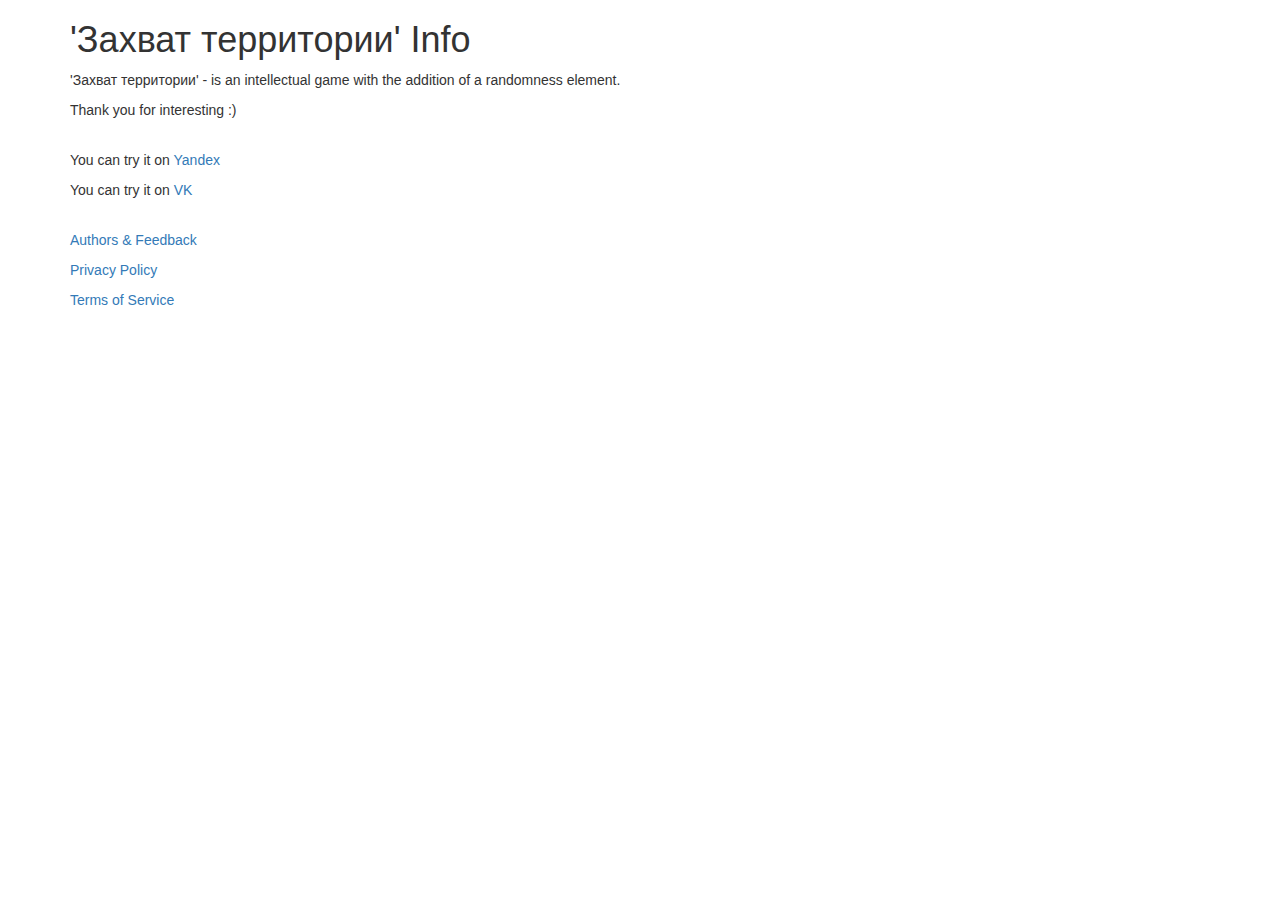
<file: fruit-bounty-server/src/main/resources/static/index.html>
<!DOCTYPE html>
<html lang="en">
<head>
  <meta charset="utf-8">

  <title>Захват территории - Territory conquest Game</title>

  <link rel="stylesheet" type="text/css" href="./style/external/bootstrap.min.css">
</head>
<body>
<div class="container">
  <h1>
    'Захват территории' Info
  </h1>
  <p>
    'Захват территории' - is an intellectual game with the addition of a randomness element.
  </p>
  <p>
    Thank you for interesting :)
  </p>
<!--  <p>-->
<!--    You can try it on <a href="https://apps.facebook.com/fruit-bounty" target="_blank">Facebook</a>-->
<!--  </p>-->

  <br>
  <p>
    You can try it on <a href="https://yandex.ru/games/app/229009" target="_blank">Yandex</a>
  </p>
  <p>
    You can try it on <a href="https://vk.com/app5154054" target="_blank">VK</a>
  </p>

  <br>
  <p>
    <a href="./docs/authors.html" target="_blank">Authors & Feedback</a>
  </p>
  <p>
    <a href="./docs/privacy-policy.html" target="_blank">Privacy Policy</a>
  </p>
  <p>
    <a href="./docs/terms-of-service.html" target="_blank">Terms of Service</a>
  </p>

<!--  <address id="feedback-text">-->
<!--    Please, write your suggestions, feedback and bugs to the <strong>Захват территории Support:</strong><br>-->
<!--    <a href="mailto:#">FruitsBounty@gmail.com</a>-->
<!--  </address>-->

</div>
</body>
</html>
</file>
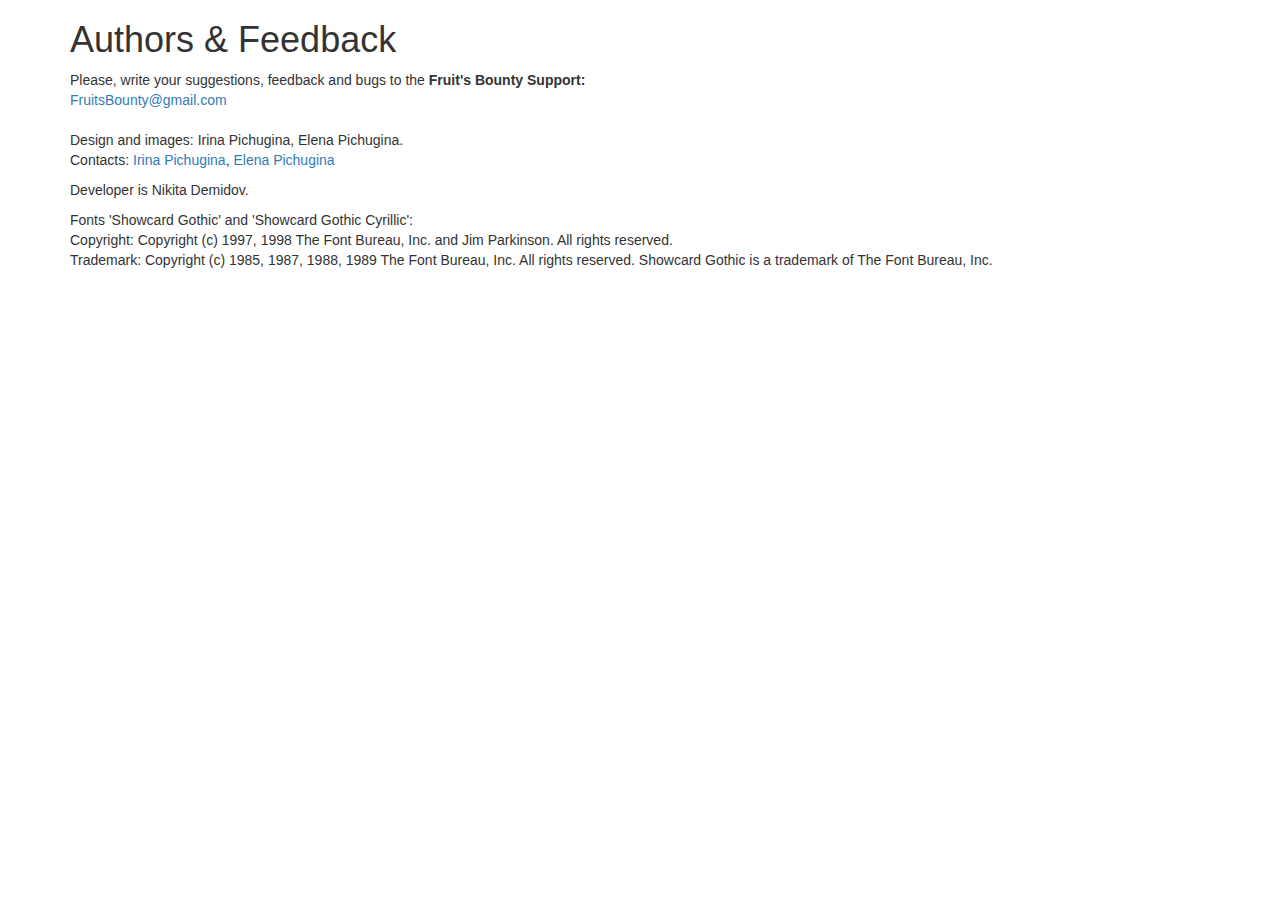
<file: fruit-bounty-server/src/main/resources/static/docs/authors.html>
<!DOCTYPE html>
<html lang="en">
<head>
  <meta charset="utf-8">

  <title>Authors & Feedback</title>

  <link rel="stylesheet" type="text/css" href="../style/external/bootstrap.min.css">
</head>
<body>
<div class="container">
  <h1>Authors & Feedback</h1>

  <address id="feedback-text">
    Please, write your suggestions, feedback and bugs to the <strong>Fruit's Bounty Support:</strong><br>
    <a href="mailto:#">FruitsBounty@gmail.com</a>
  </address>

  <address>
    <p>
      Design and images: Irina Pichugina, Elena Pichugina.
      <br>
      Contacts:
      <a href="https://vk.com/i.pichugina99" target="_blank">Irina Pichugina</a>,
      <a href="https://vk.com/id382496812" target="_blank">Elena Pichugina</a>
    </p>

    <p>
      Developer is Nikita Demidov.
    </p>

    <p>
      Fonts 'Showcard Gothic' and 'Showcard Gothic Cyrillic':
      <br>
      Copyright: Copyright (c) 1997, 1998 The Font Bureau, Inc. and Jim Parkinson. All rights reserved.
      <br>
      Trademark: Copyright (c) 1985, 1987, 1988, 1989 The Font Bureau, Inc. All rights reserved. Showcard Gothic is a trademark of The Font Bureau, Inc.
    </p>
  </address>

</div>
</body>
</html>
</file>
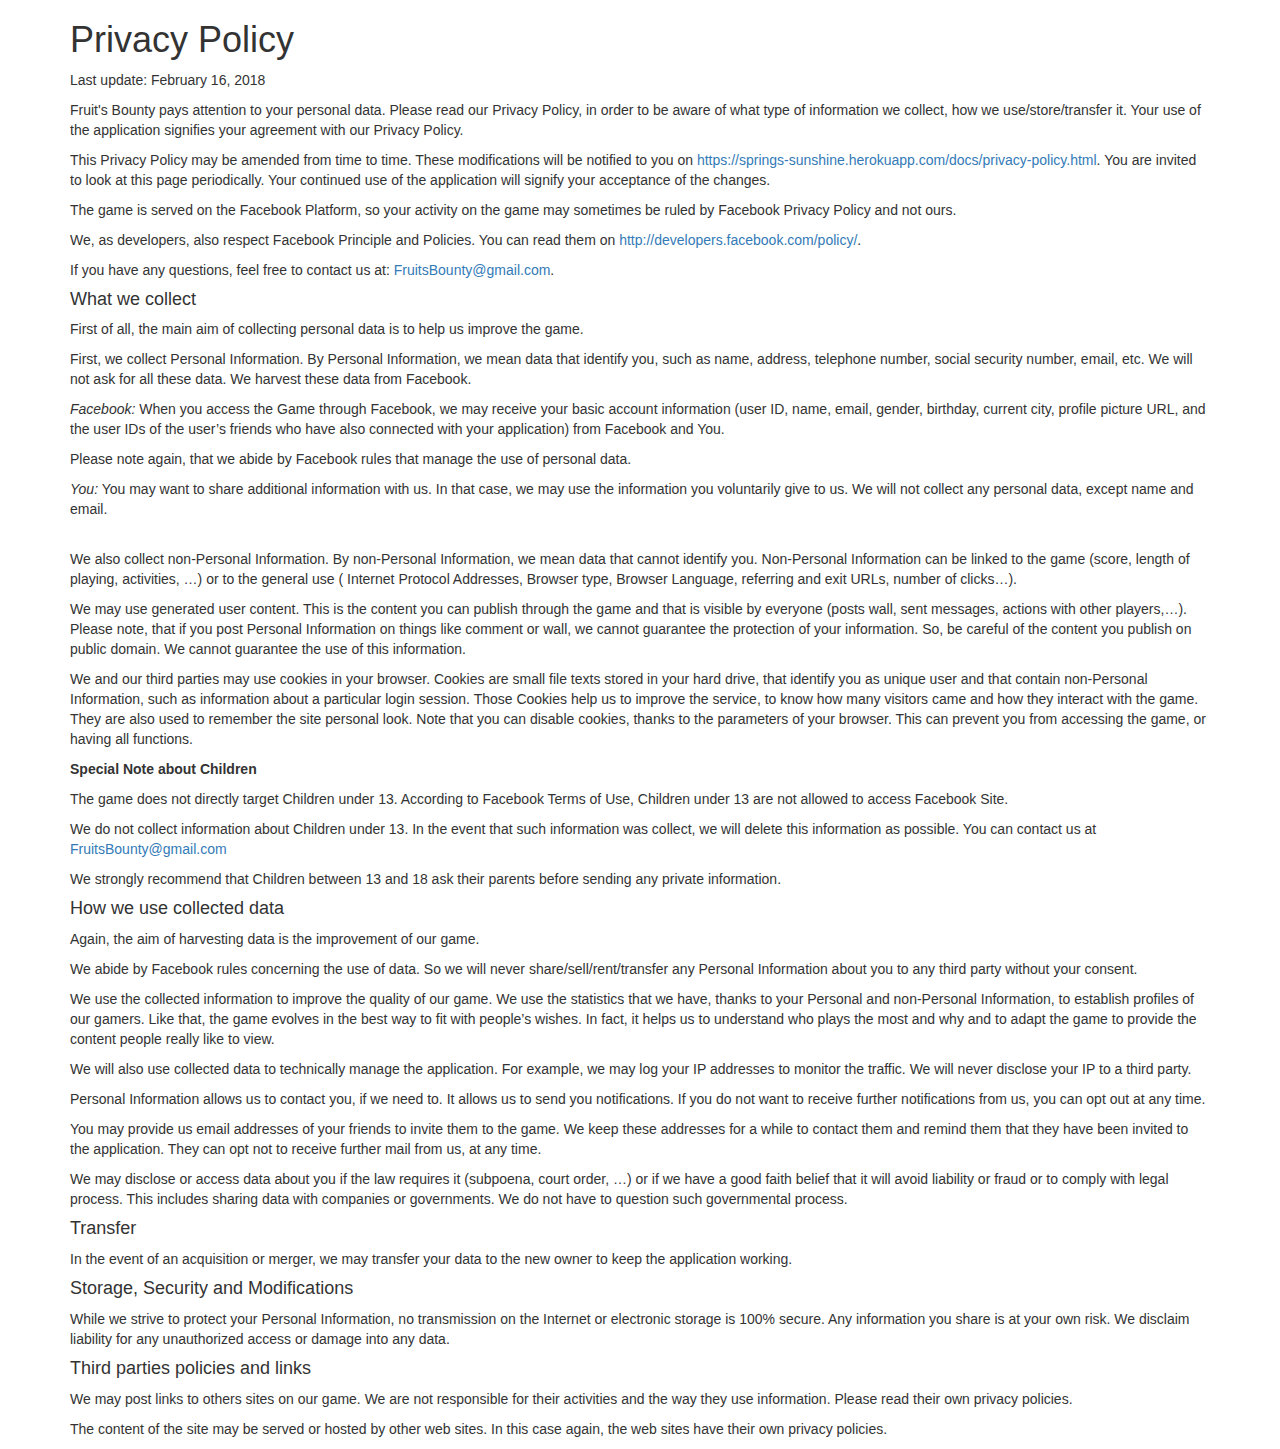
<file: fruit-bounty-server/src/main/resources/static/docs/privacy-policy.html>
<!DOCTYPE html>
<html lang="en">
<head>
  <meta charset="utf-8">

  <title>Privacy Policy</title>

  <link rel="stylesheet" type="text/css" href="../style/external/bootstrap.min.css">
</head>
<body>
<div class="container">
  <h1>Privacy Policy</h1>
  <p>
    Last update: February 16, 2018
  </p>

  <p>
    Fruit's Bounty pays attention to your personal data. Please read our Privacy Policy, in order to be aware of what type of information we collect, how we use/store/transfer it. Your use of the application signifies your agreement with our Privacy Policy.
  </p>
  <p>
    This Privacy Policy may be amended from time to time. These modifications will be notified to you on <a target="_blank" href="https://springs-sunshine.herokuapp.com/docs/privacy-policy.html">https://springs-sunshine.herokuapp.com/docs/privacy-policy.html</a>. You are invited to look at this page periodically. Your continued use of the application will signify your acceptance of the changes.
  </p>
  <p>
    The game is served on the Facebook Platform, so your activity on the game may sometimes be ruled by Facebook Privacy Policy and not ours.
  </p>
  <p>
    We, as developers, also respect Facebook Principle and Policies. You can read them on <a target="_blank" href="http://developers.facebook.com/policy/">http://developers.facebook.com/policy/</a>.
  </p>
  <p>
    If you have any questions, feel free to contact us at: <a href="mailto:#">FruitsBounty@gmail.com</a>.
  </p>

  <h4>
    What we collect
  </h4>
  <p>
    First of all, the main aim of collecting personal data is to help us improve the game.
  </p>
  <p>
    First, we collect Personal Information. By Personal Information, we mean data that identify you, such as name, address, telephone number, social security number, email, etc. We will not ask for all these data. We harvest these data from Facebook.
  </p>
  <p>
    <em>Facebook:</em> When you access the Game through Facebook, we may receive your basic account information (user ID, name, email, gender, birthday, current city, profile picture URL, and the user IDs of the user’s friends who have also connected with your application) from Facebook and You.
  </p>
  <p>
    Please note again, that we abide by Facebook rules that manage the use of personal data.
  </p>
  <p>
    <em>You:</em> You may want to share additional information with us. In that case, we may use the information you voluntarily give to us. We will not collect any personal data, except name and email.
  </p>
  <br>
  <p>
    We also collect non-Personal Information. By non-Personal Information, we mean data that cannot identify you. Non-Personal Information can be linked to the game (score, length of playing, activities, …) or to the general use ( Internet Protocol Addresses, Browser type, Browser Language, referring and exit URLs, number of clicks…).
  </p>
  <p>
    We may use generated user content. This is the content you can publish through the game and that is visible by everyone (posts wall, sent messages, actions with other players,…). Please note, that if you post Personal Information on things like comment or wall, we cannot guarantee the protection of your information. So, be careful of the content you publish on public domain. We cannot guarantee the use of this information.
  </p>
  <p>
    We and our third parties may use cookies in your browser. Cookies are small file texts stored in your hard drive, that identify you as unique user and that contain non-Personal Information, such as information about a particular login session. Those Cookies help us to improve the service, to know how many visitors came and how they interact with the game. They are also used to remember the site personal look. Note that you can disable cookies, thanks to the parameters of your browser. This can prevent you from accessing the game, or having all functions.
  </p>
  <p>
    <strong>Special Note about Children</strong>
  </p>
  <p>
    The game does not directly target Children under 13. According to Facebook Terms of Use, Children under 13 are not allowed to access Facebook Site.
  </p>
  <p>
    We do not collect information about Children under 13. In the event that such information was collect, we will delete this information as possible. You can contact us at <a href="mailto:#">FruitsBounty@gmail.com</a>
  </p>
  <p>
    We strongly recommend that Children between 13 and 18 ask their parents before sending any private information.
  </p>

  <h4>
    How we use collected data
  </h4>
  <p>
    Again, the aim of harvesting data is the improvement of our game.
  </p>
  <p>
    We abide by Facebook rules concerning the use of data. So we will never share/sell/rent/transfer any Personal Information about you to any third party without your consent.
  </p>
  <p>
    We use the collected information to improve the quality of our game. We use the statistics that we have, thanks to your Personal and non-Personal Information, to establish profiles of our gamers. Like that, the game evolves in the best way to fit with people’s wishes. In fact, it helps us to understand who plays the most and why and to adapt the game to provide the content people really like to view.
  </p>
  <p>
    We will also use collected data to technically manage the application. For example, we may log your IP addresses to monitor the traffic. We will never disclose your IP to a third party.
  </p>
  <p>
    Personal Information allows us to contact you, if we need to. It allows us to send you notifications. If you do not want to receive further notifications from us, you can opt out at any time.
  </p>
  <p>
    You may provide us email addresses of your friends to invite them to the game. We keep these addresses for a while to contact them and remind them that they have been invited to the application. They can opt not to receive further mail from us, at any time.
  </p>
  <p>
    We may disclose or access data about you if the law requires it (subpoena, court order, …) or if we have a good faith belief that it will avoid liability or fraud or to comply with legal process. This includes sharing data with companies or governments. We do not have to question such governmental process.
  </p>

  <h4>
    Transfer
  </h4>
  <p>
    In the event of an acquisition or merger, we may transfer your data to the new owner to keep the application working.
  </p>

  <h4>
    Storage, Security and Modifications
  </h4>
  <p>
    While we strive to protect your Personal Information, no transmission on the Internet or electronic storage is 100% secure. Any information you share is at your own risk. We disclaim liability for any unauthorized access or damage into any data.
  </p>

  <h4>
    Third parties policies and links
  </h4>
  <p>
    We may post links to others sites on our game. We are not responsible for their activities and the way they use information. Please read their own privacy policies.
  </p>
  <p>
    The content of the site may be served or hosted by other web sites. In this case again, the web sites have their own privacy policies.
  </p>
</div>
</body>
</html>
</file>
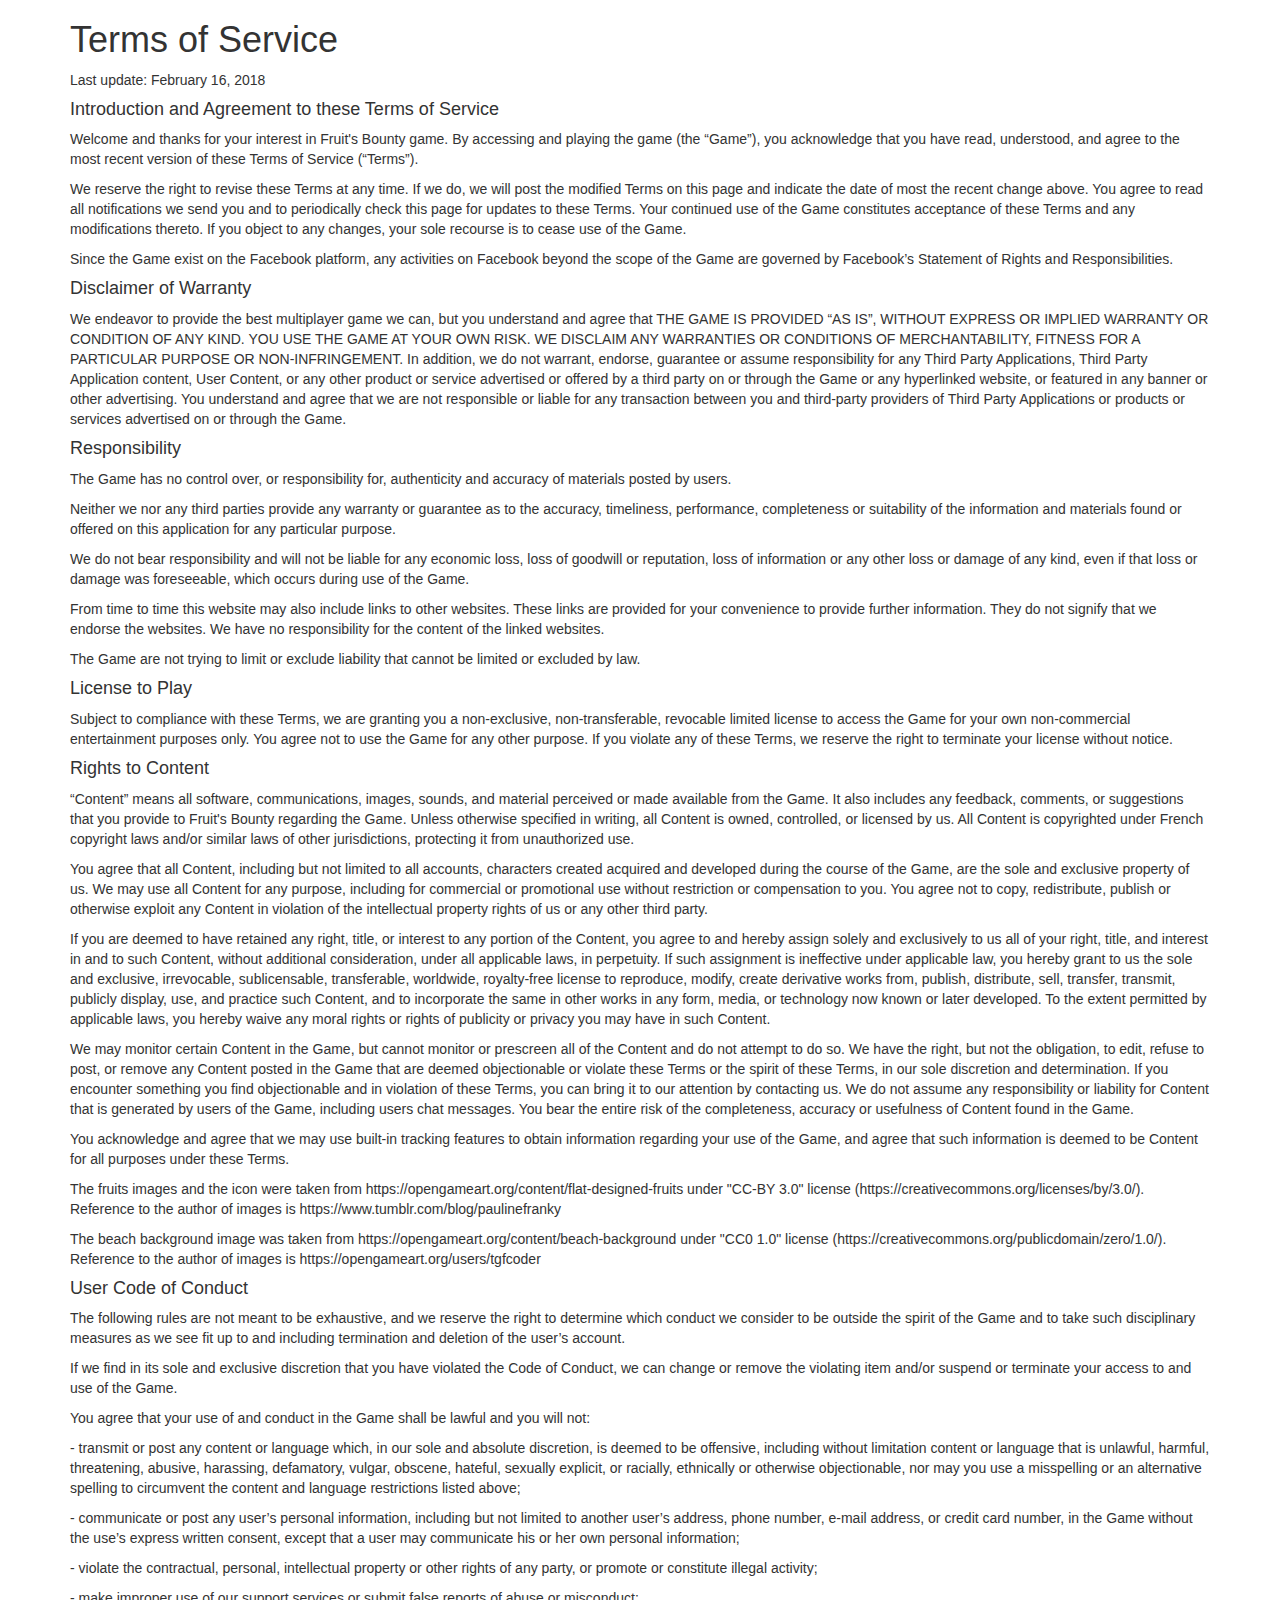
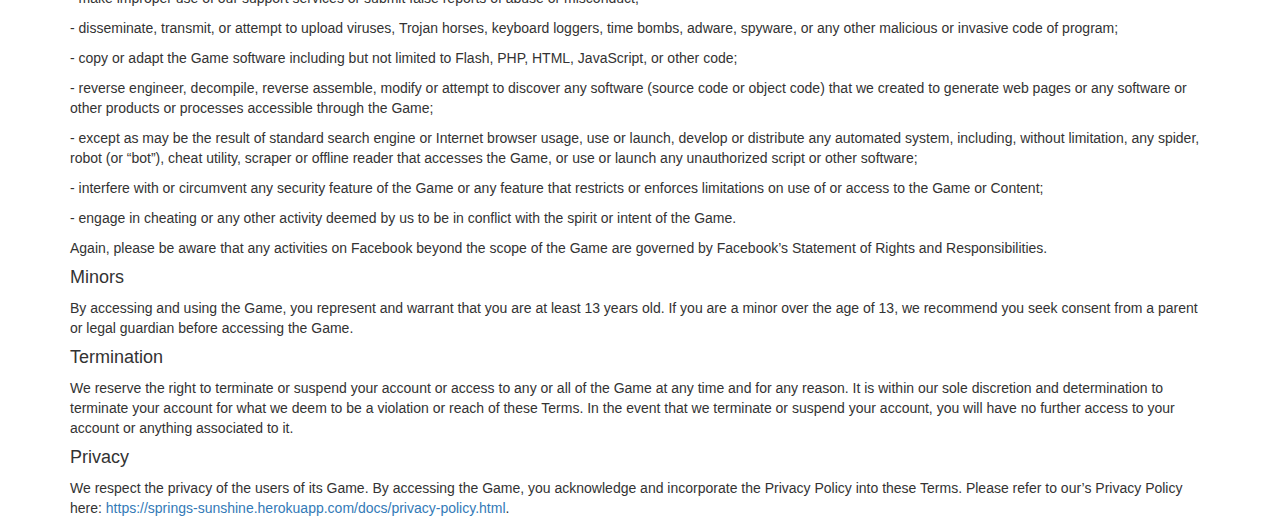
<file: fruit-bounty-server/src/main/resources/static/docs/terms-of-service.html>
<!DOCTYPE html>
<html lang="en">
<head>
  <meta charset="utf-8">

  <title>Terms of Service</title>

  <link rel="stylesheet" type="text/css" href="../style/external/bootstrap.min.css">
</head>
<body>
<div class="container">
  <h1>Terms of Service</h1>
  <p>
    Last update: February 16, 2018
  </p>

  <h4>
    Introduction and Agreement to these Terms of Service
  </h4>
  <p>
    Welcome and thanks for your interest in Fruit's Bounty game. By accessing and playing the game (the “Game”), you acknowledge that you have read, understood, and agree to the most recent version of these Terms of Service (“Terms”).
  </p>
  <p>
    We reserve the right to revise these Terms at any time. If we do, we will post the modified Terms on this page and indicate the date of most the recent change above. You agree to read all notifications we send you and to periodically check this page for updates to these Terms. Your continued use of the Game constitutes acceptance of these Terms and any modifications thereto. If you object to any changes, your sole recourse is to cease use of the Game.
  </p>
  <p>
    Since the Game exist on the Facebook platform, any activities on Facebook beyond the scope of the Game are governed by Facebook’s Statement of Rights and Responsibilities.
  </p>

  <h4>
    Disclaimer of Warranty
  </h4>
  <p>
    We endeavor to provide the best multiplayer game we can, but you understand and agree that THE GAME IS PROVIDED “AS IS”, WITHOUT EXPRESS OR IMPLIED WARRANTY OR CONDITION OF ANY KIND. YOU USE THE GAME AT YOUR OWN RISK. WE DISCLAIM ANY WARRANTIES OR CONDITIONS OF MERCHANTABILITY, FITNESS FOR A PARTICULAR PURPOSE OR NON-INFRINGEMENT. In addition, we do not warrant, endorse, guarantee or assume responsibility for any Third Party Applications, Third Party Application content, User Content, or any other product or service advertised or offered by a third party on or through the Game or any hyperlinked website, or featured in any banner or other advertising. You understand and agree that we are not responsible or liable for any transaction between you and third-party providers of Third Party Applications or products or services advertised on or through the Game.
  </p>

  <h4>
    Responsibility
  </h4>
  <p>
    The Game has no control over, or responsibility for, authenticity and accuracy of materials posted by users.
  </p>
  <p>
    Neither we nor any third parties provide any warranty or guarantee as to the accuracy, timeliness, performance, completeness or suitability of the information and materials found or offered on this application for any particular purpose.
  </p>
  <p>
    We do not bear responsibility and will not be liable for any economic loss, loss of goodwill or reputation, loss of information or any other loss or damage of any kind, even if that loss or damage was foreseeable, which occurs during use of the Game.
  </p>
  <p>
    From time to time this website may also include links to other websites. These links are provided for your convenience to provide further information. They do not signify that we endorse the websites. We have no responsibility for the content of the linked websites.
  </p>
  <p>
    The Game are not trying to limit or exclude liability that cannot be limited or excluded by law.
  </p>

  <h4>
    License to Play
  </h4>
  <p>
    Subject to compliance with these Terms, we are granting you a non-exclusive, non-transferable, revocable limited license to access the Game for your own non-commercial entertainment purposes only. You agree not to use the Game for any other purpose. If you violate any of these Terms, we reserve the right to terminate your license without notice.
  </p>

  <h4>
    Rights to Content
  </h4>
  <p>
    “Content” means all software, communications, images, sounds, and material perceived or made available from the Game. It also includes any feedback, comments, or suggestions that you provide to Fruit's Bounty regarding the Game. Unless otherwise specified in writing, all Content is owned, controlled, or licensed by us. All Content is copyrighted under French copyright laws and/or similar laws of other jurisdictions, protecting it from unauthorized use.
  </p>
  <p>
    You agree that all Content, including but not limited to all accounts, characters created acquired and developed during the course of the Game, are the sole and exclusive property of us. We may use all Content for any purpose, including for commercial or promotional use without restriction or compensation to you. You agree not to copy, redistribute, publish or otherwise exploit any Content in violation of the intellectual property rights of us or any other third party.
  </p>
  <p>
    If you are deemed to have retained any right, title, or interest to any portion of the Content, you agree to and hereby assign solely and exclusively to us all of your right, title, and interest in and to such Content, without additional consideration, under all applicable laws, in perpetuity. If such assignment is ineffective under applicable law, you hereby grant to us the sole and exclusive, irrevocable, sublicensable, transferable, worldwide, royalty-free license to reproduce, modify, create derivative works from, publish, distribute, sell, transfer, transmit, publicly display, use, and practice such Content, and to incorporate the same in other works in any form, media, or technology now known or later developed. To the extent permitted by applicable laws, you hereby waive any moral rights or rights of publicity or privacy you may have in such Content.
  </p>
  <p>
    We may monitor certain Content in the Game, but cannot monitor or prescreen all of the Content and do not attempt to do so. We have the right, but not the obligation, to edit, refuse to post, or remove any Content posted in the Game that are deemed objectionable or violate these Terms or the spirit of these Terms, in our sole discretion and determination. If you encounter something you find objectionable and in violation of these Terms, you can bring it to our attention by contacting us. We do not assume any responsibility or liability for Content that is generated by users of the Game, including users chat messages. You bear the entire risk of the completeness, accuracy or usefulness of Content found in the Game.
  </p>
  <p>
    You acknowledge and agree that we may use built-in tracking features to obtain information regarding your use of the Game, and agree that such information is deemed to be Content for all purposes under these Terms.
  </p>
  <p>
    The fruits images and the icon were taken from https://opengameart.org/content/flat-designed-fruits under "CC-BY 3.0" license (https://creativecommons.org/licenses/by/3.0/). Reference to the author of images is https://www.tumblr.com/blog/paulinefranky
  </p>
  <p>
    The beach background image was taken from https://opengameart.org/content/beach-background under "CC0 1.0" license (https://creativecommons.org/publicdomain/zero/1.0/). Reference to the author of images is https://opengameart.org/users/tgfcoder
  </p>

  <h4>
    User Code of Conduct
  </h4>
  <p>
    The following rules are not meant to be exhaustive, and we reserve the right to determine which conduct we consider to be outside the spirit of the Game and to take such disciplinary measures as we see fit up to and including termination and deletion of the user’s account.
  </p>
  <p>
    If we find in its sole and exclusive discretion that you have violated the Code of Conduct, we can change or remove the violating item and/or suspend or terminate your access to and use of the Game.
  </p>
  <p>
    You agree that your use of and conduct in the Game shall be lawful and you will not:
  </p>
  <p>
    - transmit or post any content or language which, in our sole and absolute discretion, is deemed to be offensive, including without limitation content or language that is unlawful, harmful, threatening, abusive, harassing, defamatory, vulgar, obscene, hateful, sexually explicit, or racially, ethnically or otherwise objectionable, nor may you use a misspelling or an alternative spelling to circumvent the content and language restrictions listed above;
  </p>
  <p>
    - communicate or post any user’s personal information, including but not limited to another user’s address, phone number, e-mail address, or credit card number, in the Game without the use’s express written consent, except that a user may communicate his or her own personal information;
  </p>
  <p>
    - violate the contractual, personal, intellectual property or other rights of any party, or promote or constitute illegal activity;
  </p>
  <p>
    - make improper use of our support services or submit false reports of abuse or misconduct;
  </p>
  <p>
    - disseminate, transmit, or attempt to upload viruses, Trojan horses, keyboard loggers, time bombs, adware, spyware, or any other malicious or invasive code of program;
  </p>
  <p>
    - copy or adapt the Game software including but not limited to Flash, PHP, HTML, JavaScript, or other code;
  </p>
  <p>
    - reverse engineer, decompile, reverse assemble, modify or attempt to discover any software (source code or object code) that we created to generate web pages or any software or other products or processes accessible through the Game;
  </p>
  <p>
    - except as may be the result of standard search engine or Internet browser usage, use or launch, develop or distribute any automated system, including, without limitation, any spider, robot (or “bot”), cheat utility, scraper or offline reader that accesses the Game, or use or launch any unauthorized script or other software;
  </p>
  <p>
    - interfere with or circumvent any security feature of the Game or any feature that restricts or enforces limitations on use of or access to the Game or Content;
  </p>
  <p>
    - engage in cheating or any other activity deemed by us to be in conflict with the spirit or intent of the Game.
  </p>
  <p>
    Again, please be aware that any activities on Facebook beyond the scope of the Game are governed by Facebook’s Statement of Rights and Responsibilities.
  </p>

  <h4>
    Minors
  </h4>
  <p>
    By accessing and using the Game, you represent and warrant that you are at least 13 years old. If you are a minor over the age of 13, we recommend you seek consent from a parent or legal guardian before accessing the Game.
  </p>

  <h4>
    Termination
  </h4>
  <p>
    We reserve the right to terminate or suspend your account or access to any or all of the Game at any time and for any reason. It is within our sole discretion and determination to terminate your account for what we deem to be a violation or reach of these Terms. In the event that we terminate or suspend your account, you will have no further access to your account or anything associated to it.
  </p>

  <h4>
    Privacy
  </h4>
  <p>
    We respect the privacy of the users of its Game. By accessing the Game, you acknowledge and incorporate the Privacy Policy into these Terms. Please refer to our’s Privacy Policy here: <a target="_blank" href="https://springs-sunshine.herokuapp.com/docs/privacy-policy.html">https://springs-sunshine.herokuapp.com/docs/privacy-policy.html</a>.
  </p>
</div>
</body>
</html>
</file>
